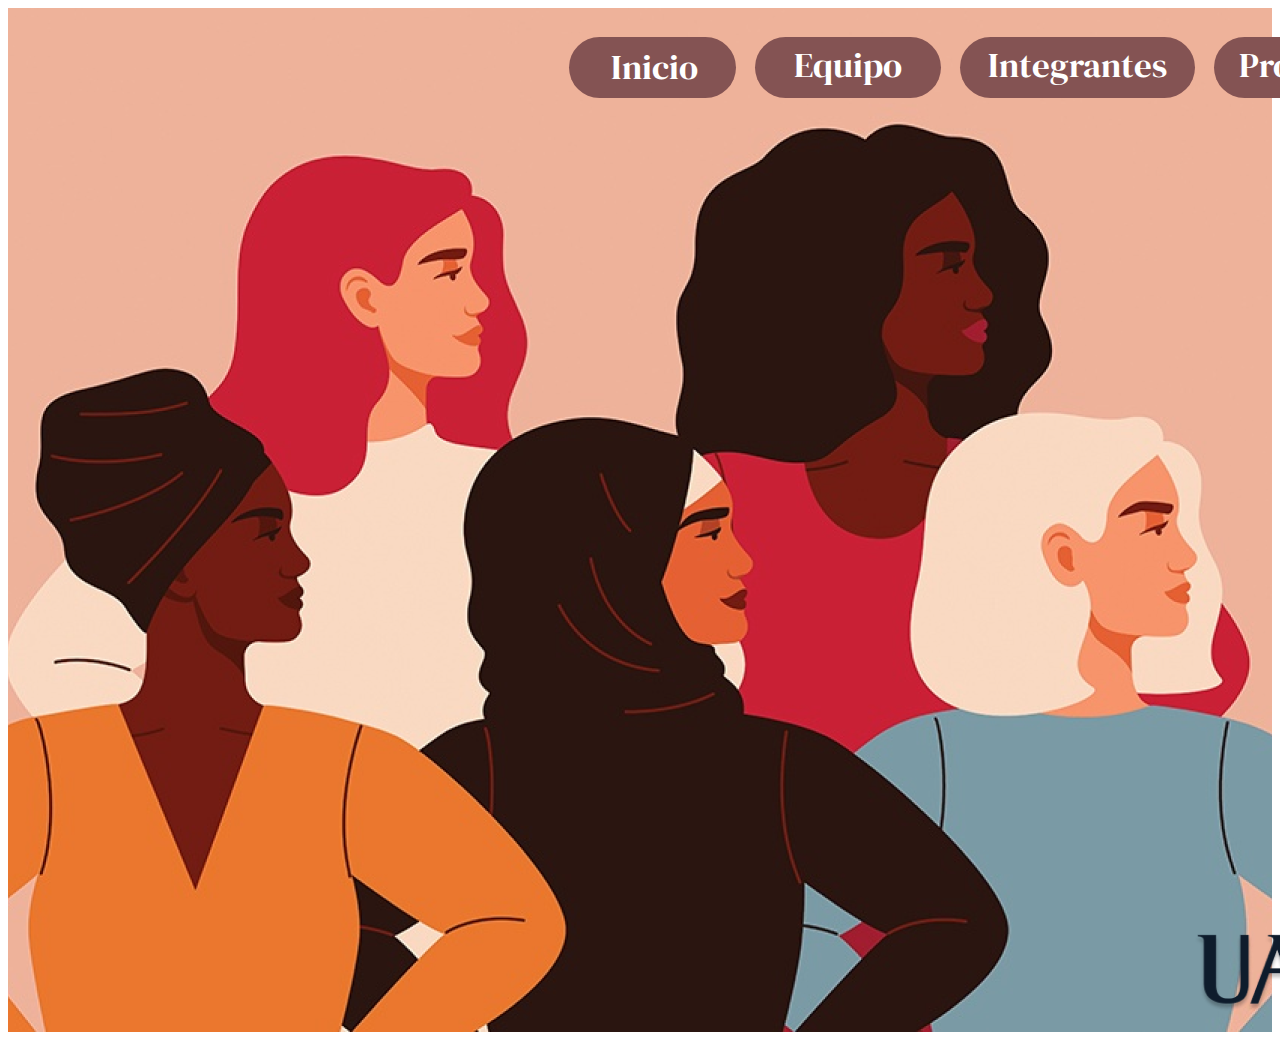
<file: index.html>
<!DOCTYPE html>
<html lang="es">
<head>
    <meta charset="UTF-8">
    <link rel="stylesheet" href="style.css"/>
    <link rel="preconnect" href="https://fonts.googleapis.com">
    <link rel="preconnect" href="https://fonts.gstatic.com" crossorigin>
    <link href="https://fonts.googleapis.com/css2?family=DM+Serif+Display:ital@0;1&family=Poppins:ital,wght@0,100;0,300;0,400;0,500;0,600;0,700;0,900;1,100;1,300;1,400;1,500;1,600;1,700;1,900&display=swap" rel="stylesheet">
</head>
<body>
    <header>
        <div class="index"> 
        <div class="overlap-wrapper"> 
        <div class="overlap">
            <a href="index.html">
                <div class="inicio">
                    <div class="overlap-group">
                        <div class="text-wrapper">Inicio</div>
                    </div>
                </div>
            </a>
            <a href="integrantes.html">
                <div class="integrantes">
                    <div class="div-wrapper">
                        <div class="div">Integrantes</div>
                    </div>
                </div>
            </a>
            <a href="datos-del-equipo.html">
                <div class="equipo">
                    <div class="overlap-2">
                        <div class="text-wrapper-2">Equipo</div>
                    </div>
                </div>
            </a>
            <a href="proyectos.html">
                <div class="proyecto">
                    <div class="overlap-3">
                        <div class="text-wrapper-3">Proyecto</div>
                    </div>
                </div>
            </a>
            <img class="logo-uade" src="img/logo uade 1.png"/>
    </header>
</div>
</div>
</div>
</body>
</html>
</file>
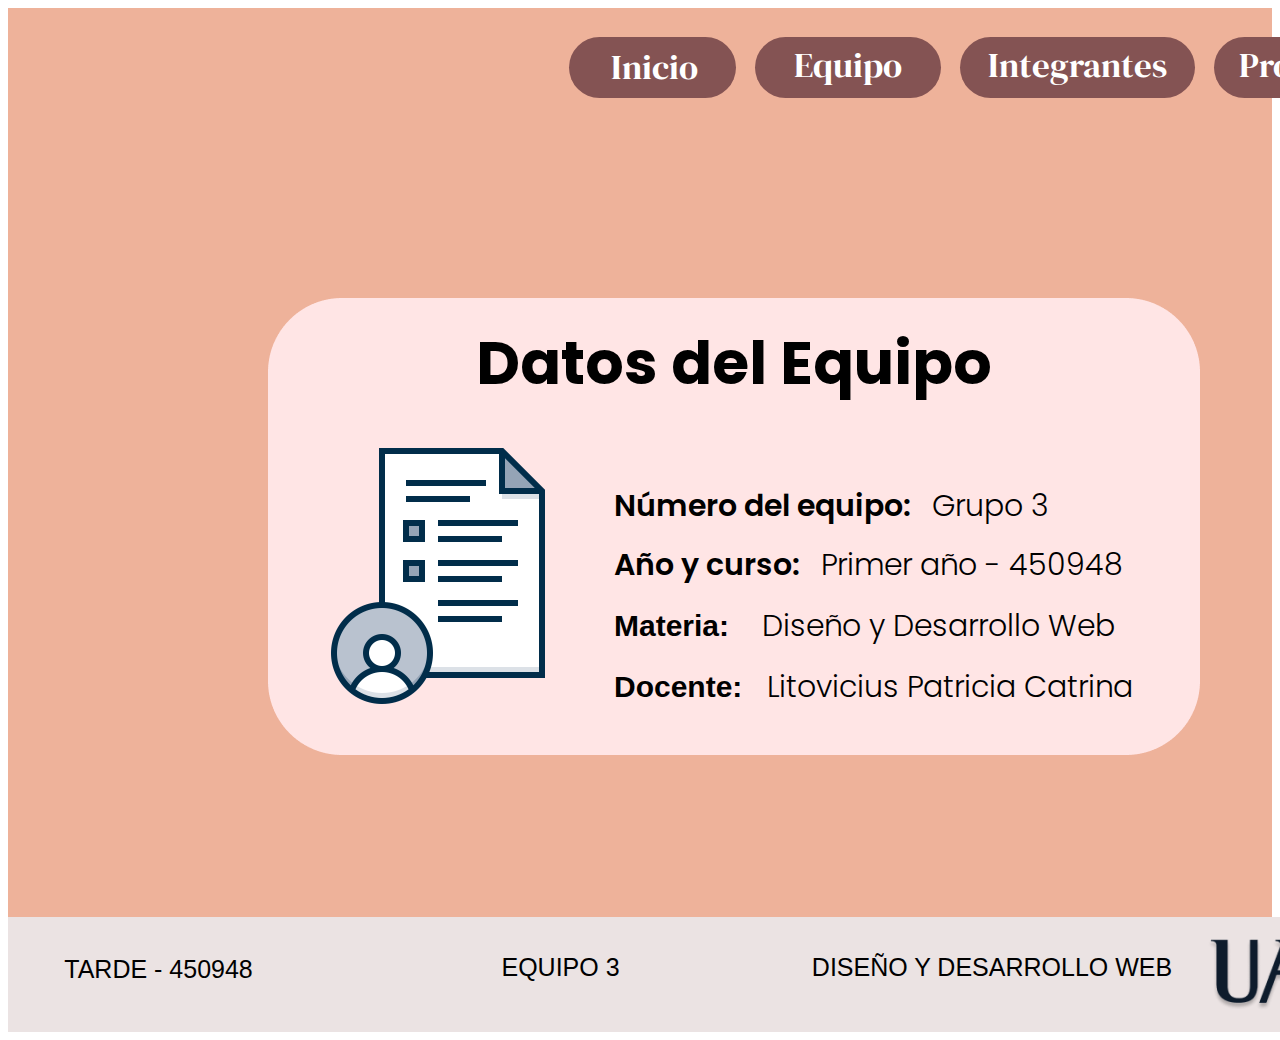
<file: datos-del-equipo.html>
<!DOCTYPE html>
<html>
<head>
    <meta charset="UTF-8">
    <link rel="stylesheet" href="style.css"/>
    <link rel="preconnect" href="https://fonts.googleapis.com">
    <link rel="preconnect" href="https://fonts.gstatic.com" crossorigin>
    <link href="https://fonts.googleapis.com/css2?family=DM+Serif+Display:ital@0;1&family=Poppins:ital,wght@0,100;0,300;0,400;0,500;0,600;0,700;0,900;1,100;1,300;1,400;1,500;1,600;1,700;1,900&display=swap" rel="stylesheet">
</head>
<body>
    <div class="datos-del-equipo">
        <div class="div">
            <div class="overlap">
                <img class="rectangulo-datos-del" src="img/Rectangulo datos del equipo.png"/>
                <div class="text-wrapper">Datos del Equipo</div>
                <p class="a-o-y-curso">
                    <span class="span">Año y curso:&nbsp;&nbsp;</span> 
                    <span class="text-wrapper-2">Primer año - 450948</span>
                </p>
                <p class="numero-del-equipo">
                    <span class="span">Número del equipo:&nbsp;&nbsp;</span> 
                    <span class="text-wrapper-2">Grupo 3</span>
                </p>
                <p class="materia">
                    <span class="span">Materia:</span>
                    <span class="text-wrapper-3">&nbsp;&nbsp;</span>
                    <span class="text-wrapper-2">Diseño y Desarrollo Web</span>
                </p>
                <p class="docente">
                    <span class="span">Docente:&nbsp;&nbsp;</span>
                    <span class="text-wrapper-2">Litovicius Patricia Catrina</span>
                </p>
                <img class="datosicono" src="img/datosicono 1.png" />
            </div>
            <a href="index.html">
                <div class="inicio">
                    <div class="overlap-group">
                        <div class="text-wrapper-4">Inicio</div>
                    </div>
                </div>
            </a>
            <a href="integrantes.html">
                <div class="integrantes">
                    <div class="div-wrapper">
                        <div class="text-wrapper-5">Integrantes</div>
                    </div>
                </div>
            </a>
            <a href="datos-del-equipo.html">
                <div class="overlap-wrapper">
                    <div class="overlap-2">
                        <div class="text-wrapper-6">Equipo</div>
                    </div>
                </div>
            </a>
            <a href="proyectos.html">
                <div class="proyecto">
                    <div class="overlap-3">
                        <div class="text-wrapper-7">Proyecto</div>
                    </div>
                </div>
            </a>
            <div class="overlap-4">
                <div class="overlap-5">
                    <img class="logo-uade" src="img/logo uade 2.png"/>
                    <div class="text-wrapper-8">DISEÑO Y DESARROLLO WEB</div>
                </div>
                <div class="text-wrapper-9">TARDE - 450948</div>
                <div class="text-wrapper-10">EQUIPO 3</div>
            </div>
        </div>
    </div>
</body>
</html>
</file>
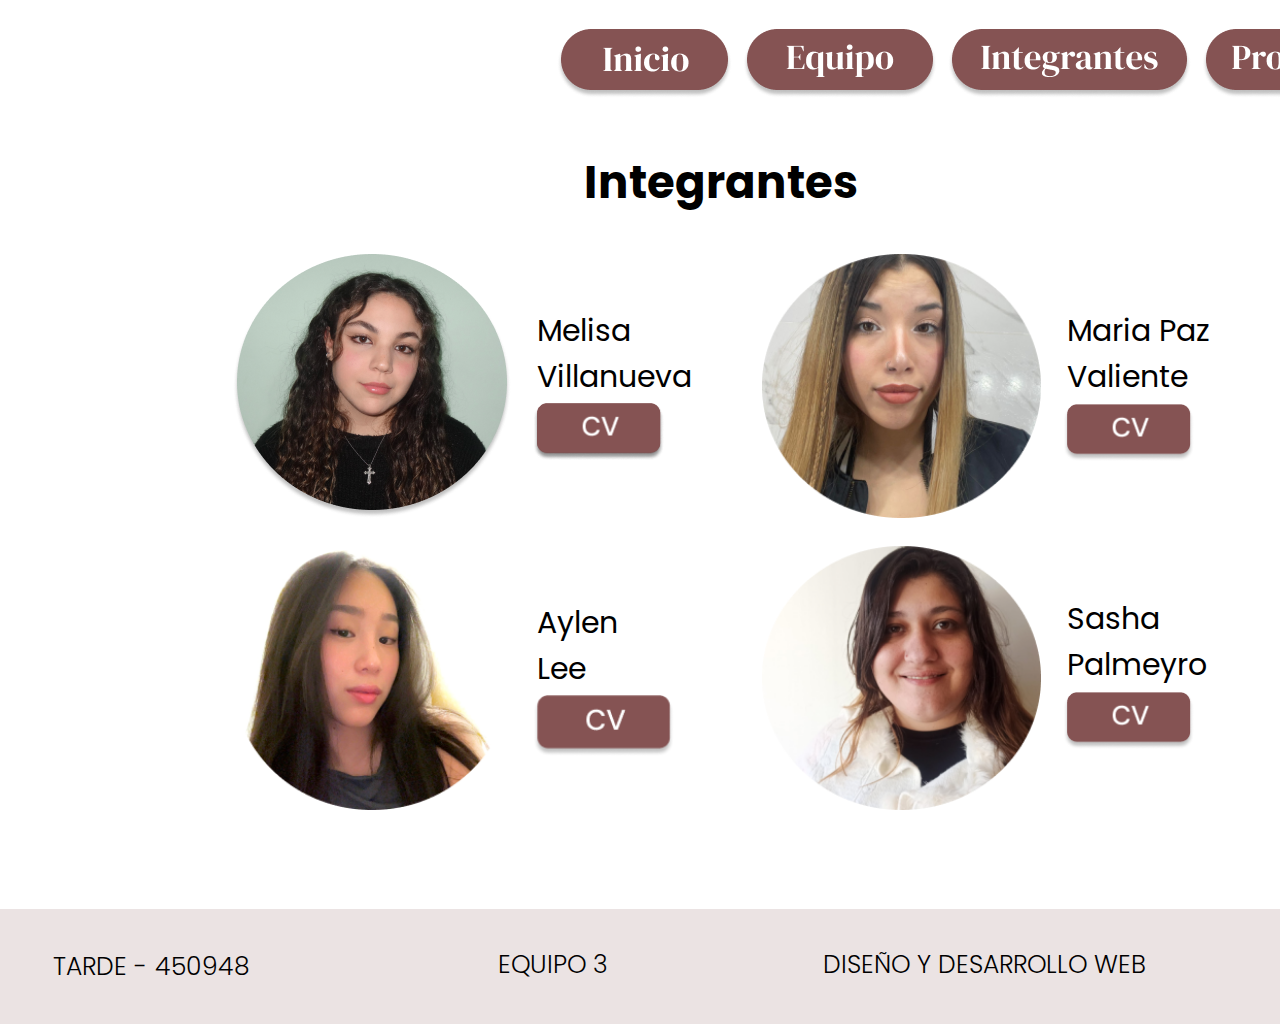
<file: integrantes.html>
<!DOCTYPE html>
<html>
<head>
    <meta charset="UTF-8">
    <link rel="stylesheet" href="style.css"/>
    <link rel="preconnect" href="https://fonts.googleapis.com">
    <link rel="preconnect" href="https://fonts.gstatic.com" crossorigin>
    <link href="https://fonts.googleapis.com/css2?family=DM+Serif+Display:ital@0;1&family=Poppins:ital,wght@0,100;0,300;0,400;0,500;0,600;0,700;0,900;1,100;1,300;1,400;1,500;1,600;1,700;1,900&display=swap" rel="stylesheet">
</head>
<body>
    <div class="integrantes">
        <div class="div">
            <a href="index.html"><img class="boton-inicio" src="img/Boton-Inicio.png"/></a>
            <a href="integrantes.html"><img class="boton-integrantes" src="img/Boton-Integrantes.png"/></a>
            <a href="datos-del-equipo.html"><img class="boton-equipo" src="img/Boton-Equipo.png"/></a>
            <a href="proyectos.html"><img class="boton-proyecto" src="img/Boton-Proyecto.png"/></a>
            <div class="overlap">
                <img class="logo-uade" src="img/logo uade 2 (1).png"/>
                <div class="cuadroinferior">
                    <div class="overlap-group">
                        <div class="text-wrapper">TARDE - 450948</div>
                        <div class="text-wrapper-2">EQUIPO 3</div>
                        <div class="text-wrapper-3">DISEÑO Y DESARROLLO WEB</div>
                    </div>
                </div>
            </div>
                <div class="overlap-2">
                    <img class="ellipse" src="img/fotomelisa.png" />
                    <img class="img" src="img/fotoaylen.png" />
                    <img class="ellipse-2" src="img/fotosasha.png" />
                    <img class="ellipse-3" src="img/fotomariapaz.png" />
                    <div class="sasha-palmeyro">Sasha<br/>Palmeyro</div>
                    <div class="text-wrapper-4">Melisa Villanueva</div>
                    <div class="aylen-lee">Aylen<br/>Lee</div>
                    <div class="maria-paz-valiente">Maria Paz<br/>Valiente</div>
                 <img class="cv-m" src="img/cv-mp.png"/>
                <a href="https://cabezassasha.github.io/Portafolio-de-Sasha-Cabezas-Palmeyro/" 
                target="_blank"
                rel="noopener noreferrer">
                <img class="cv-s" src="img/cv-mp.png">
                </a>
                <a href="https://aylenlee1234.github.io/CVAYLENLEE1/" 
                 target="_blank" 
                 rel="noopener noreferrer">
                  <img class="cv-a" src="img/cv-mp.png"/>
                </a>
                <a href="https://mariapazvaliente.github.io/MariaPaz/experiencia-laboral.html"
                 target="_blank"
                 rel="noopener noreferrer">
                  <img class="cv-mp" src="img/cv-mp.png"/>
                </a>
                <a href="https://www.figma.com/file/BQi0Si1UVKcR4qxvqOS3hW/Cv-Melisa-Villanueva(PROTOTIPO)?type=design&t=oP3TuIVF7p2GD8NK-6"
                 target="_blank"
                 rel="noopener noreferrer">
                  <img class="cv-m" src="img/cv-mp.png"/>
                </a>
                    <div class="titulo-integrantes">Integrantes</div>
                </div>
            </div>
        </div>
    </body>
    </html>
</file>
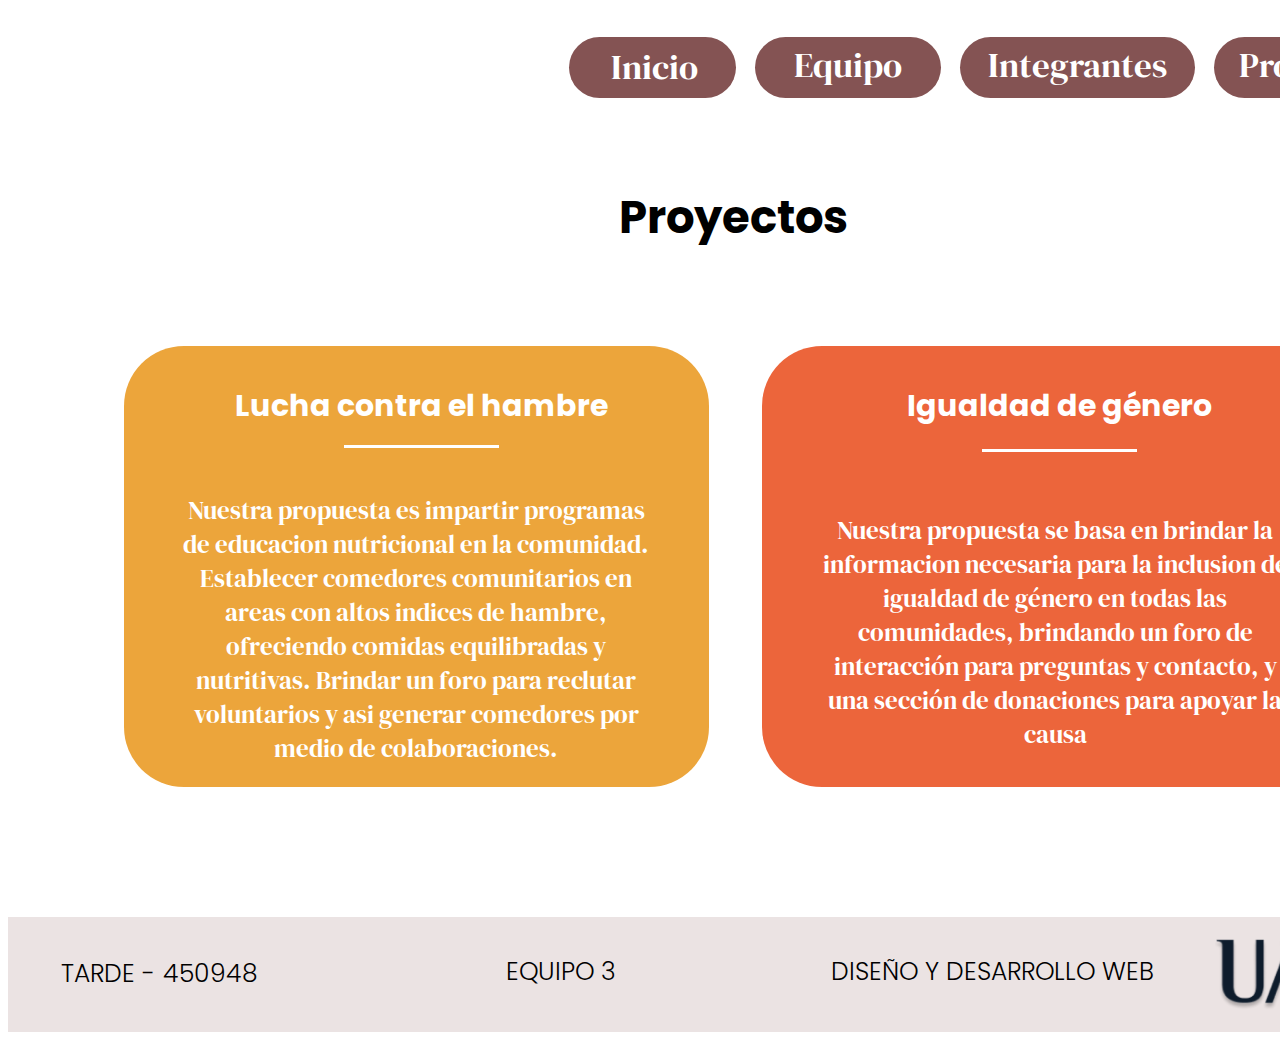
<file: proyectos.html>
<!DOCTYPE html>
<html>
<head>
    <meta charset="UTF-8">
    <link rel="stylesheet" href="style.css"/>
    <link rel="preconnect" href="https://fonts.googleapis.com">
    <link rel="preconnect" href="https://fonts.gstatic.com" crossorigin>
    <link href="https://fonts.googleapis.com/css2?family=DM+Serif+Display:ital@0;1&family=Poppins:ital,wght@0,100;0,300;0,400;0,500;0,600;0,700;0,900;1,100;1,300;1,400;1,500;1,600;1,700;1,900&display=swap" rel="stylesheet">
</head>
<body>
  <div class="proyectos">
    <div class="div">
        <div class="text-wrapper">Proyectos</div>
            <div class="overlap">
                <div class="text-wrapper-2">Lucha contra el hambre</div>
                <p class="descripcion-hambre">
                    Nuestra propuesta es impartir programas de educacion nutricional en la comunidad. Establecer comedores
                    comunitarios en areas con altos indices de hambre, ofreciendo comidas equilibradas y nutritivas. Brindar un
                    foro para reclutar voluntarios y asi generar comedores por medio de colaboraciones.
                </p>
                <img class="linea" src="img/linea2.png"/>
            </div>
            <div class="overlap-group">
                <div class="text-wrapper-2">Igualdad de género</div>
                <p class="descripcion-genero">
                    Nuestra propuesta se basa en brindar la informacion necesaria para la inclusion de igualdad de género en
                    todas las comunidades, brindando un foro de interacción para preguntas y contacto, y una sección de
                    donaciones para apoyar la causa
                </p>
                <img class="img" src="img/linea2.png" />
            </div>
            <div class="overlap-2">
                <div class="overlap-3">
                    <img class="logo-uade" src="img/logo uade 1.png" />
                    <div class="text-wrapper-3">DISEÑO Y DESARROLLO WEB</div>
                </div>
                <div class="text-wrapper-4">TARDE - 450948</div>
                <div class="text-wrapper-5">EQUIPO 3</div>
            </div>
                <a href="index.html">
                    <div class="inicio">
                        <div class="div-wrapper">
                            <div class="text-wrapper-6">Inicio</div>
                        </div>
                    </div>
                </a>
                <a href="integrantes.html">
                    <div class="integrantes">
                        <div class="overlap-4">
                            <div class="text-wrapper-7">Integrantes</div>
                        </div>
                    </div>
                </a>
                <a href="datos-del-equipo.html">
                    <div class="overlap-wrapper">
                        <div class="overlap-5">
                            <div class="text-wrapper-8">Equipo</div>
                        </div>
                    </div>
                </a>
                <a href="proyectos.html">
                    <div class="proyecto">
                        <div class="overlap-6">
                            <div class="text-wrapper-9">Proyecto</div>
                        </div>
                    </div>
                </a>
            </div>
        </div>
    </body>
    </html>
</file>
<file: style.css>
.index {
    background-color: #ffffff;
    display: flex;
    flex-direction: row;
    justify-content: center;
    width: 100%;
}

.index .overlap-wrapper {
    background-color: #ffffff;
    width: 1440px;
    height: 1024px;
}

.index .overlap {
    position: relative;
    height: 1024px;
    background-image: url(./img/mujeres\ 1.png);
    background-size: cover;
    background-position: 50% 50%;
}

.index .inicio {
    position: absolute;
    width: 169px;
    height: 61px;
    top: 29px;
    left: 561px;
}

.index .overlap-group {
    position: relative;
    width: 167px;
    height: 61px;
    background-color: #845353;
    border-radius: 55px;
}

.index .text-wrapper {
    position: absolute;
    width: 134px;
    top: 6px;
    left: 18px;
    font-family: "DM Serif Display", serif;
    font-weight: 400;
    color: #ffffff;
    font-size: 35px;
    text-align: center;
    letter-spacing: 0;
    line-height: normal;
}

.index .integrantes {
    position: absolute;
    width: 237px;
    height: 61px;
    top: 29px;
    left: 952px;
}

.index .div-wrapper {
    position: relative;
    width: 235px;
    height: 61px;
    background-color: #845353;
    border-radius: 55px;
}

.index .div {
    position: absolute;
    width: 201px;
    top: 4px;
    left: 17px;
    font-family: "DM Serif Display", serif;
    font-weight: 400;
    color: #ffffff;
    font-size: 35px;
    text-align: center;
    letter-spacing: 0;
    line-height: normal;
}

.index .equipo {
    position: absolute;
    width: 188px;
    height: 61px;
    top: 29px;
    left: 747px;
}

.index .overlap-2 {
    position: relative;
    width: 186px;
    height: 61px;
    background-color: #845353;
    border-radius: 55px;
}

.index .text-wrapper-2 {
    position: absolute;
    width: 159px;
    top: 4px;
    left: 13px;
    font-family: "DM Serif Display", serif;
    font-weight: 400;
    color: #ffffff;
    font-size: 35px;
    text-align: center;
    letter-spacing: 0;
    line-height: normal;
}

.index .proyecto {
    position: absolute;
    width: 190px;
    height: 61px;
    top: 29px;
    left: 1206px;
}

.index .overlap-3 {
    position: relative;
    width: 188px;
    height: 61px;
    background-color: #845353;
    border-radius: 55px;
}

.index .text-wrapper-3 {
    position: absolute;
    width: 172px;
    top: 4px;
    left: 8px;
    font-family: "DM Serif Display", serif;
    font-weight: 400;
    color: #ffffff;
    font-size: 35px;
    text-align: center;
    letter-spacing: 0;
    line-height: normal;
}

.index .logo-uade {
    position: absolute;
    width: 292px;
    height: 85px;
    top: 925px;
    left: 1148px;
    object-fit: cover;
}

.datos-del-equipo {
    background-color: #eeb29a;
    display: flex;
    flex-direction: row;
    justify-content: center;
    width: 100%;
}

.datos-del-equipo .div {
    background-color: #eeb29a;
    width: 1440px;
    height: 1024px;
    position: relative;
}

.datos-del-equipo .overlap {
    position: absolute;
    width: 999px;
    height: 457px;
    top: 290px;
    left: 260px;
}

.datos-del-equipo .rectangulo-datos-del {
    position: absolute;
    width: 932px;
    height: 457px;
    top: 0;
    left: 0;
}

.datos-del-equipo .text-wrapper {
    position: absolute;
    width: 536px;
    top: 20px;
    left: 198px;
    font-family: "Poppins", sans-serif;
    font-weight: 700;
    color: #000000;
    font-size: 60px;
    text-align: center;
    letter-spacing: 0;
    line-height: normal;
}

.datos-del-equipo .a-o-y-curso {
    position: absolute;
    width: 520px;
    top: 214px;
    left: 346px;
    font-family: "Poppins", sans-serif;
    font-weight: 400;
    color: #000000;
    font-size: 30px;
    letter-spacing: 0;
    line-height: normal;
}

.datos-del-equipo .span {
    font-weight: 600;
}

.datos-del-equipo .text-wrapper-2 {
    font-family: "Poppins", sans-serif;
    font-weight: 300;
}

.datos-del-equipo .numero-del-equipo {
    position: absolute;
    width: 495px;
    top: 155px;
    left: 346px;
    font-family: "Poppins", sans-serif;
    font-weight: 400;
    color: #000000;
    font-size: 30px;
    letter-spacing: 0;
    line-height: normal;
}

.datos-del-equipo .materia {
    position: absolute;
    width: 526px;
    top: 275px;
    left: 346px;
    font-family: "Poppins-SemiBold", Helvetica;
    font-weight: 400;
    color: #000000;
    font-size: 30px;
    letter-spacing: 0;
    line-height: normal;
}

.datos-del-equipo .text-wrapper-3 {
    font-family: "Poppins-Bold", Helvetica;
    font-weight: 700;
}

.datos-del-equipo .docente {
    position: absolute;
    width: 653px;
    top: 336px;
    left: 346px;
    font-family: "Poppins-SemiBold", Helvetica;
    font-weight: 400;
    color: #000000;
    font-size: 30px;
    letter-spacing: 0;
    line-height: normal;
}

.datos-del-equipo .datosicono {
    position: absolute;
    width: 256px;
    height: 256px;
    top: 150px;
    left: 42px;
    object-fit: cover;
}

.datos-del-equipo .inicio {
    position: absolute;
    width: 169px;
    height: 61px;
    top: 29px;
    left: 561px;
}

.datos-del-equipo .overlap-group {
    position: relative;
    width: 167px;
    height: 61px;
    background-color: #845353;
    border-radius: 55px;
}

.datos-del-equipo .text-wrapper-4 {
    position: absolute;
    width: 134px;
    top: 6px;
    left: 18px;
    font-family: "DM Serif Display", serif;
    font-weight: 400;
    color: #ffffff;
    font-size: 35px;
    text-align: center;
    letter-spacing: 0;
    line-height: normal;
}

.datos-del-equipo .integrantes {
    position: absolute;
    width: 237px;
    height: 61px;
    top: 29px;
    left: 952px;
}

.datos-del-equipo .div-wrapper {
    position: relative;
    width: 235px;
    height: 61px;
    background-color: #845353;
    border-radius: 55px;
}

.datos-del-equipo .text-wrapper-5 {
    position: absolute;
    width: 201px;
    top: 4px;
    left: 17px;
    font-family: "DM Serif Display", serif;
    font-weight: 400;
    color: #ffffff;
    font-size: 35px;
    text-align: center;
    letter-spacing: 0;
    line-height: normal;
}

.datos-del-equipo .overlap-wrapper {
    position: absolute;
    width: 188px;
    height: 61px;
    top: 29px;
    left: 747px;
}

.datos-del-equipo .overlap-2 {
    position: relative;
    width: 186px;
    height: 61px;
    background-color: #845353;
    border-radius: 55px;
}

.datos-del-equipo .text-wrapper-6 {
    position: absolute;
    width: 159px;
    top: 4px;
    left: 13px;
    font-family: "DM Serif Display", serif;
    font-weight: 400;
    color: #ffffff;
    font-size: 35px;
    text-align: center;
    letter-spacing: 0;
    line-height: normal;
}

.datos-del-equipo .proyecto {
    position: absolute;
    width: 190px;
    height: 61px;
    top: 29px;
    left: 1206px;
}

.datos-del-equipo .overlap-3 {
    position: relative;
    width: 188px;
    height: 61px;
    background-color: #845353;
    border-radius: 55px;
}

.datos-del-equipo .text-wrapper-7 {
    position: absolute;
    width: 172px;
    top: 4px;
    left: 8px;
    font-family: "DM Serif Display", serif;
    font-weight: 400;
    color: #ffffff;
    font-size: 35px;
    text-align: center;
    letter-spacing: 0;
    line-height: normal;
}

.datos-del-equipo .overlap-4 {
    position: absolute;
    width: 1440px;
    height: 115px;
    top: 909px;
    left: 0;
    background-color: #ebe3e3;
}

.datos-del-equipo .overlap-5 {
    position: absolute;
    width: 654px;
    height: 78px;
    top: 21px;
    left: 786px;
}

.datos-del-equipo .logo-uade {
    position: absolute;
    width: 270px;
    height: 78px;
    top: 0;
    left: 384px;
    object-fit: cover;
}

.datos-del-equipo .text-wrapper-8 {
    position: absolute;
    width: 396px;
    top: 15px;
    left: 0;
    font-family: "Poppins-Light", Helvetica;
    font-weight: 300;
    color: #000000;
    font-size: 25px;
    text-align: center;
    letter-spacing: 0;
    line-height: normal;
}

.datos-del-equipo .text-wrapper-9 {
    position: absolute;
    width: 249px;
    top: 38px;
    left: 26px;
    font-family: "Poppins-Light", Helvetica;
    font-weight: 300;
    color: #000000;
    font-size: 25px;
    text-align: center;
    letter-spacing: 0;
    line-height: normal;
}

.datos-del-equipo .text-wrapper-10 {
    position: absolute;
    width: 249px;
    top: 36px;
    left: 428px;
    font-family: "Poppins-Light", Helvetica;
    font-weight: 300;
    color: #000000;
    font-size: 25px;
    text-align: center;
    letter-spacing: 0;
    line-height: normal;
}

.proyectos {
    background-color: #ffffff;
    display: flex;
    flex-direction: row;
    justify-content: center;
    width: 100%;
}

.proyectos .div {
    background-color: #ffffff;
    width: 1440px;
    height: 1024px;
    position: relative;
}

.proyectos .text-wrapper {
    position: absolute;
    top: 176px;
    left: 611px;
    font-family: "Poppins", sans-serif;
    font-weight: 700;
    color: #000000;
    font-size: 45px;
    letter-spacing: 0;
    line-height: normal;
}

.proyectos .overlap {
    position: absolute;
    width: 585px;
    height: 441px;
    top: 338px;
    left: 116px;
    background-color: #eca53b;
    border-radius: 60px;
}

.proyectos .text-wrapper-2 {
    position: absolute;
    width: 398px;
    top: 37px;
    left: 98px;
    font-family: "Poppins", sans-serif;
    font-weight: 700;
    color: #ffffff;
    font-size: 30px;
    text-align: center;
    letter-spacing: 0;
    line-height: normal;
}

.proyectos .descripcion-hambre {
    top: 122px;
    left: 52px;
    position: absolute;
    width: 480px;
    font-family: "DM Serif Display", serif;
    font-weight: 400;
    color: #ffffff;
    font-size: 25px;
    text-align: center;
    letter-spacing: 0;
    line-height: normal;
}

.proyectos .linea {
    position: absolute;
    width: 155px;
    height: 3px;
    top: 99px;
    left: 220px;
}

.proyectos .overlap-group {
    position: absolute;
    width: 585px;
    height: 441px;
    top: 338px;
    left: 754px;
    background-color: #ec653b;
    border-radius: 60px;
}

.proyectos .descripcion-genero {
    top: 142px;
    left: 53px;
    position: absolute;
    width: 480px;
    font-family: "DM Serif Display", serif;
    font-weight: 400;
    color: #ffffff;
    font-size: 25px;
    text-align: center;
    letter-spacing: 0;
    line-height: normal;
}

.proyectos .img {
    position: absolute;
    width: 155px;
    height: 3px;
    top: 103px;
    left: 220px;
}

.proyectos .overlap-2 {
    position: absolute;
    width: 1440px;
    height: 115px;
    top: 909px;
    left: 0;
    background-color: #ebe3e3;
}

.proyectos .overlap-3 {
    position: absolute;
    width: 654px;
    height: 78px;
    top: 21px;
    left: 786px;
}

.proyectos .logo-uade {
    position: absolute;
    width: 270px;
    height: 78px;
    top: 0;
    left: 384px;
    object-fit: cover;
}

.proyectos .text-wrapper-3 {
    position: absolute;
    width: 396px;
    top: 15px;
    left: 0;
    font-family: "Poppins", sans-serif;
    font-weight: 300;
    color: #000000;
    font-size: 25px;
    text-align: center;
    letter-spacing: 0;
    line-height: normal;
}

.proyectos .text-wrapper-4 {
    position: absolute;
    width: 249px;
    top: 38px;
    left: 26px;
    font-family: "Poppins", sans-serif;
    font-weight: 300;
    color: #000000;
    font-size: 25px;
    text-align: center;
    letter-spacing: 0;
    line-height: normal;
}

.proyectos .text-wrapper-5 {
    width: 249px;
    top: 36px;
    left: 428px;
    font-family: "Poppins", sans-serif;
    font-weight: 300;
    color: #000000;
    font-size: 25px;
    position: absolute;
    text-align: center;
    letter-spacing: 0;
    line-height: normal;
}

.proyectos .inicio {
    position: absolute;
    width: 169px;
    height: 61px;
    top: 29px;
    left: 561px;
}

.proyectos .div-wrapper {
    position: relative;
    width: 167px;
    height: 61px;
    background-color: #845353;
    border-radius: 55px;
}

.proyectos .text-wrapper-6 {
    position: absolute;
    width: 134px;
    top: 6px;
    left: 18px;
    font-family: "DM Serif Display", serif;
    font-weight: 400;
    color: #ffffff;
    font-size: 35px;
    text-align: center;
    letter-spacing: 0;
    line-height: normal;
}

.proyectos .integrantes {
    position: absolute;
    width: 237px;
    height: 61px;
    top: 29px;
    left: 952px;
}

.proyectos .overlap-4 {
    position: relative;
    width: 235px;
    height: 61px;
    background-color: #845353;
    border-radius: 55px;
}

.proyectos .text-wrapper-7 {
    position: absolute;
    width: 201px;
    top: 4px;
    left: 17px;
    font-family: "DM Serif Display", serif;
    font-weight: 400;
    color: #ffffff;
    font-size: 35px;
    text-align: center;
    letter-spacing: 0;
    line-height: normal;
}

.proyectos .overlap-wrapper {
    position: absolute;
    width: 188px;
    height: 61px;
    top: 29px;
    left: 747px;
}

.proyectos .overlap-5 {
    position: relative;
    width: 186px;
    height: 61px;
    background-color: #845353;
    border-radius: 55px;
}

.proyectos .text-wrapper-8 {
    width: 159px;
    top: 4px;
    left: 13px;
    font-family: "DM Serif Display", serif;
    font-weight: 400;
    color: #ffffff;
    font-size: 35px;
    position: absolute;
    text-align: center;
    letter-spacing: 0;
    line-height: normal;
}

.proyectos .proyecto {
    position: absolute;
    width: 190px;
    height: 61px;
    top: 29px;
    left: 1206px;
}

.proyectos .overlap-6 {
    position: relative;
    width: 188px;
    height: 61px;
    background-color: #845353;
    border-radius: 55px;
}

.proyectos .text-wrapper-9 {
    position: absolute;
    width: 172px;
    top: 4px;
    left: 8px;
    font-family: "DM Serif Display", serif;
    font-weight: 400;
    color: #ffffff;
    font-size: 35px;
    text-align: center;
    letter-spacing: 0;
    line-height: normal;
}

.integrantes .boton-inicio {
    width: 175px;
    left: 557px;
    position: absolute;
    height: 69px;
    top: 29px;
}

.integrantes .boton-integrantes {
    width: 243px;
    left: 948px;
    position: absolute;
    height: 69px;
    top: 29px;
}

.integrantes .boton-equipo {
    width: 194px;
    left: 743px;
    position: absolute;
    height: 69px;
    top: 29px;
}

.integrantes .boton-proyecto {
    width: 196px;
    left: 1202px;
    position: absolute;
    height: 69px;
    top: 29px;
}

.integrantes .overlap {
    position: absolute;
    width: 1446px;
    height: 115px;
    top: 909px;
    left: 0;
}

.integrantes .logo-uade {
    position: absolute;
    width: 270px;
    height: 78px;
    top: 21px;
    left: 1170px;
    object-fit: cover;
}

.integrantes .cuadroinferior {
    position: absolute;
    width: 1446px;
    height: 115px;
    top: 0;
    left: 0;
}

.integrantes .overlap-group {
    position: relative;
    width: 1440px;
    height: 115px;
    background-color: #ebe3e3;
}

.integrantes .text-wrapper {
    position: absolute;
    width: 249px;
    top: 39px;
    left: 26px;
    font-family: "Poppins", sans-serif;
    font-weight: 300;
    color: #000000;
    font-size: 25px;
    text-align: center;
    letter-spacing: 0;
    line-height: normal;
}

.integrantes .text-wrapper-2 {
    position: absolute;
    width: 249px;
    top: 37px;
    left: 428px;
    font-family: "Poppins", sans-serif;
    font-weight: 300;
    color: #000000;
    font-size: 25px;
    text-align: center;
    letter-spacing: 0;
    line-height: normal;
}

.integrantes .text-wrapper-3 {
    position: absolute;
    width: 396px;
    top: 37px;
    left: 786px;
    font-family: "Poppins", sans-serif;
    font-weight: 300;
    color: #000000;
    font-size: 25px;
    text-align: center;
    letter-spacing: 0;
    line-height: normal;
}

.integrantes .overlap-2 {
    position: absolute;
    width: 1186px;
    height: 704px;
    top: 146px;
    left: 126px;
    background-color: #ffffff;
    border-radius: 79px;
}

.integrantes .ellipse {
    width: 278px;
    top: 108px;
    left: 107px;
    position: absolute;
    height: 264px;
    object-fit: cover;
}

.integrantes .img {
    width: 279px;
    top: 108px;
    left: 636px;
    position: absolute;
    height: 264px;
    object-fit: cover;
}

.integrantes .ellipse-2 {
    width: 279px;
    top: 400px;
    left: 636px;
    position: absolute;
    height: 264px;
    object-fit: cover;
}

.integrantes .ellipse-3 {
    width: 278px;
    top: 400px;
    left: 107px;
    position: absolute;
    height: 264px;
    object-fit: cover;
}

.integrantes .sasha-palmeyro {
    position: absolute;
    width: 160px;
    top: 450px;
    left: 941px;
    font-family: "Poppins", sans-serif;
    font-weight: 400;
    color: #000000;
    font-size: 30px;
    letter-spacing: 0;
    line-height: normal;
}

.integrantes .text-wrapper-4 {
    width: 160px;
    left: 411px;
    position: absolute;
    top: 162px;
    font-family: "Poppins", sans-serif;
    font-weight: 400;
    color: #000000;
    font-size: 30px;
    letter-spacing: 0;
    line-height: normal;
}

.integrantes .aylen-lee {
    position: absolute;
    width: 155px;
    top: 454px;
    left: 411px;
    font-family: "Poppins", sans-serif;
    font-weight: 400;
    color: #000000;
    font-size: 30px;
    letter-spacing: 0;
    line-height: normal;
}

.integrantes .maria-paz-valiente {
    width: 190px;
    left: 941px;
    position: absolute;
    top: 162px;
    font-family: "Poppins", sans-serif;
    font-weight: 400;
    color: #000000;
    font-size: 30px;
    letter-spacing: 0;
    line-height: normal;
}

.integrantes .cv-m {
    position: absolute;
    width: 132px;
    height: 58px;
    top: 257px;
    left: 407px;
}

.integrantes .cv-s {
    position: absolute;
    width: 132px;
    height: 58px;
    top: 546px;
    left: 937px;
}

.integrantes .cv-a {
    position: absolute;
    width: 142px;
    height: 62px;
    top: 549px;
    left: 407px;
}

.integrantes .cv-mp {
    position: absolute;
    width: 132px;
    height: 58px;
    top: 258px;
    left: 937px;
}

.integrantes .titulo-integrantes {
    position: absolute;
    top: 3px;
    left: 458px;
    font-family: "Poppins", sans-serif;
    font-weight: 700;
    color: #000000;
    font-size: 45px;
    text-align: center;
    letter-spacing: 0;
    line-height: normal;
}

.overlap-group:hover{
    background-color: #FFE5E5;
}

.div-wrapper:hover{
    background-color: #FFE5E5;
}

.overlap-2:hover{
    background-color: #FFE5E5;
}

.overlap-3:hover{
    background-color: #FFE5E5;
}

.overlap-4:hover{
    background-color: #FFE5E5;
}

.overlap-5:hover{
    background-color: #FFE5E5;
}

.overlap-6:hover{
    background-color: #FFE5E5;
}
</file>
